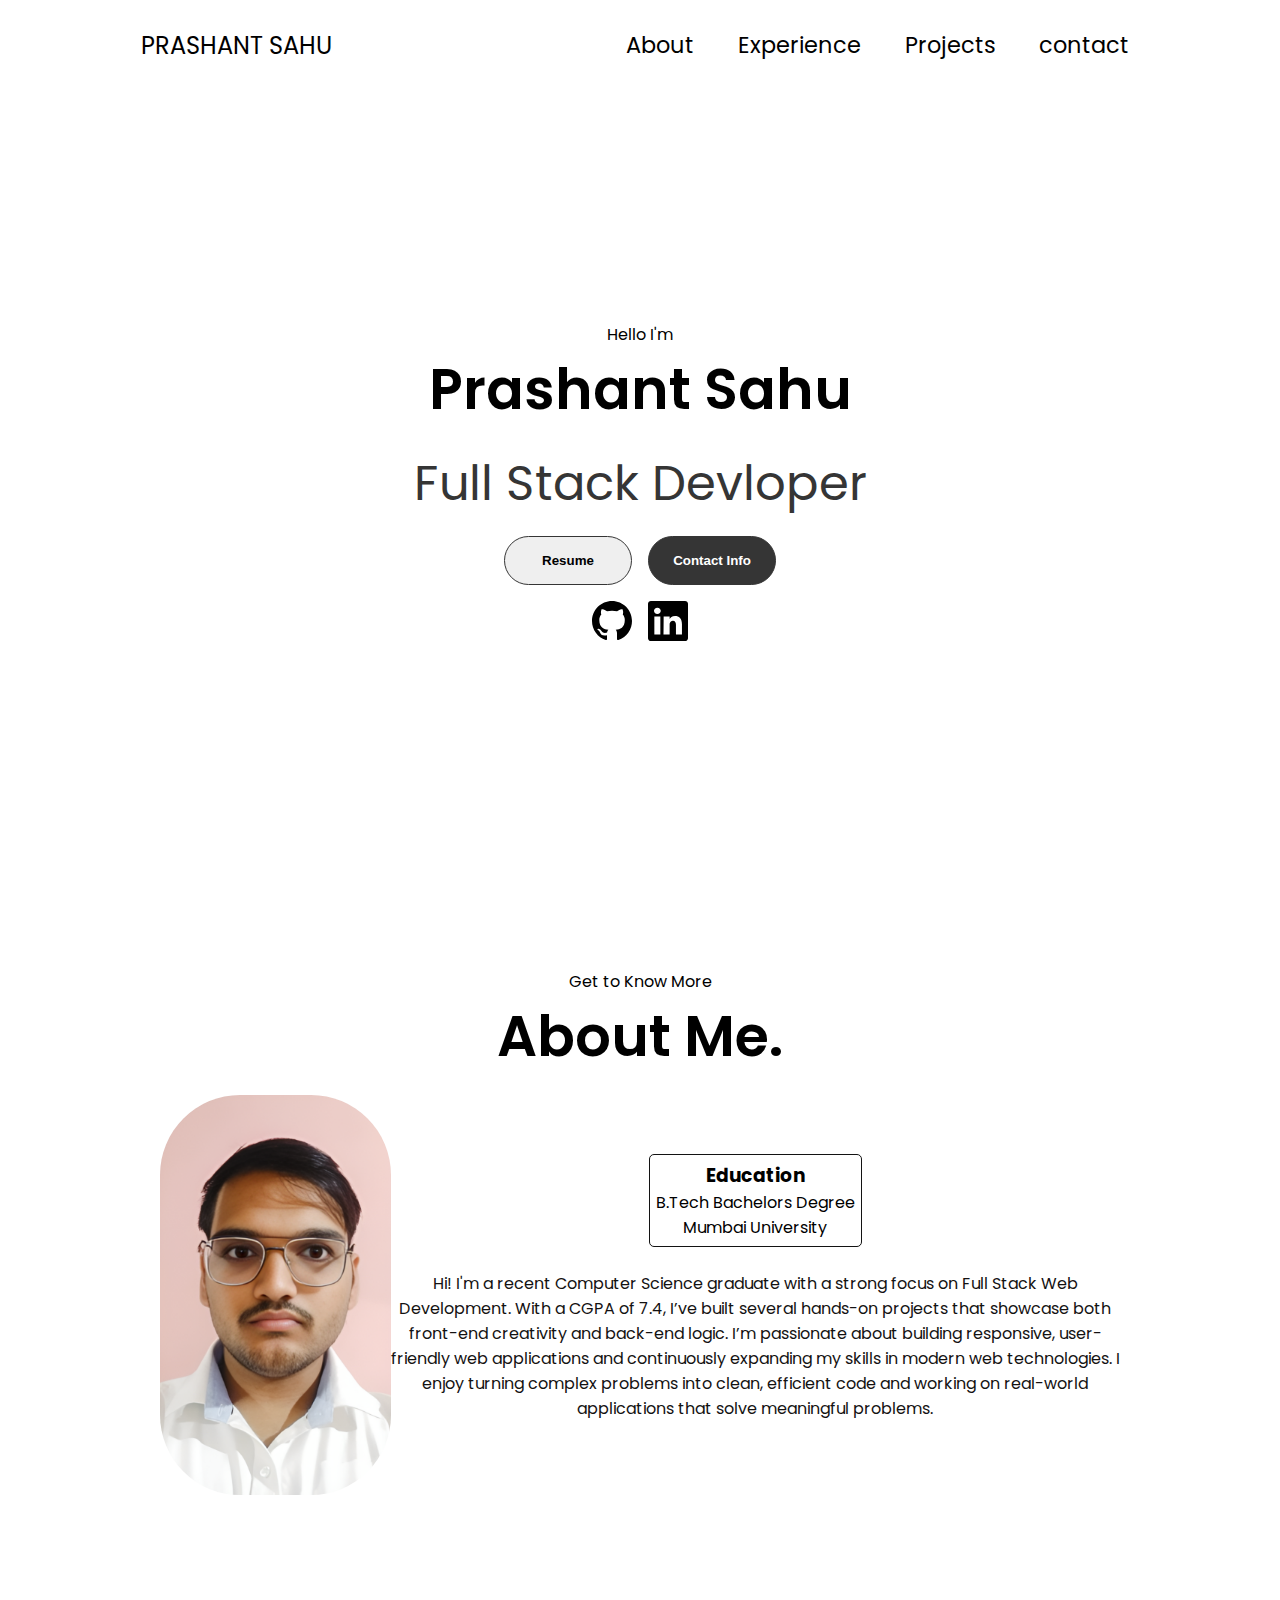
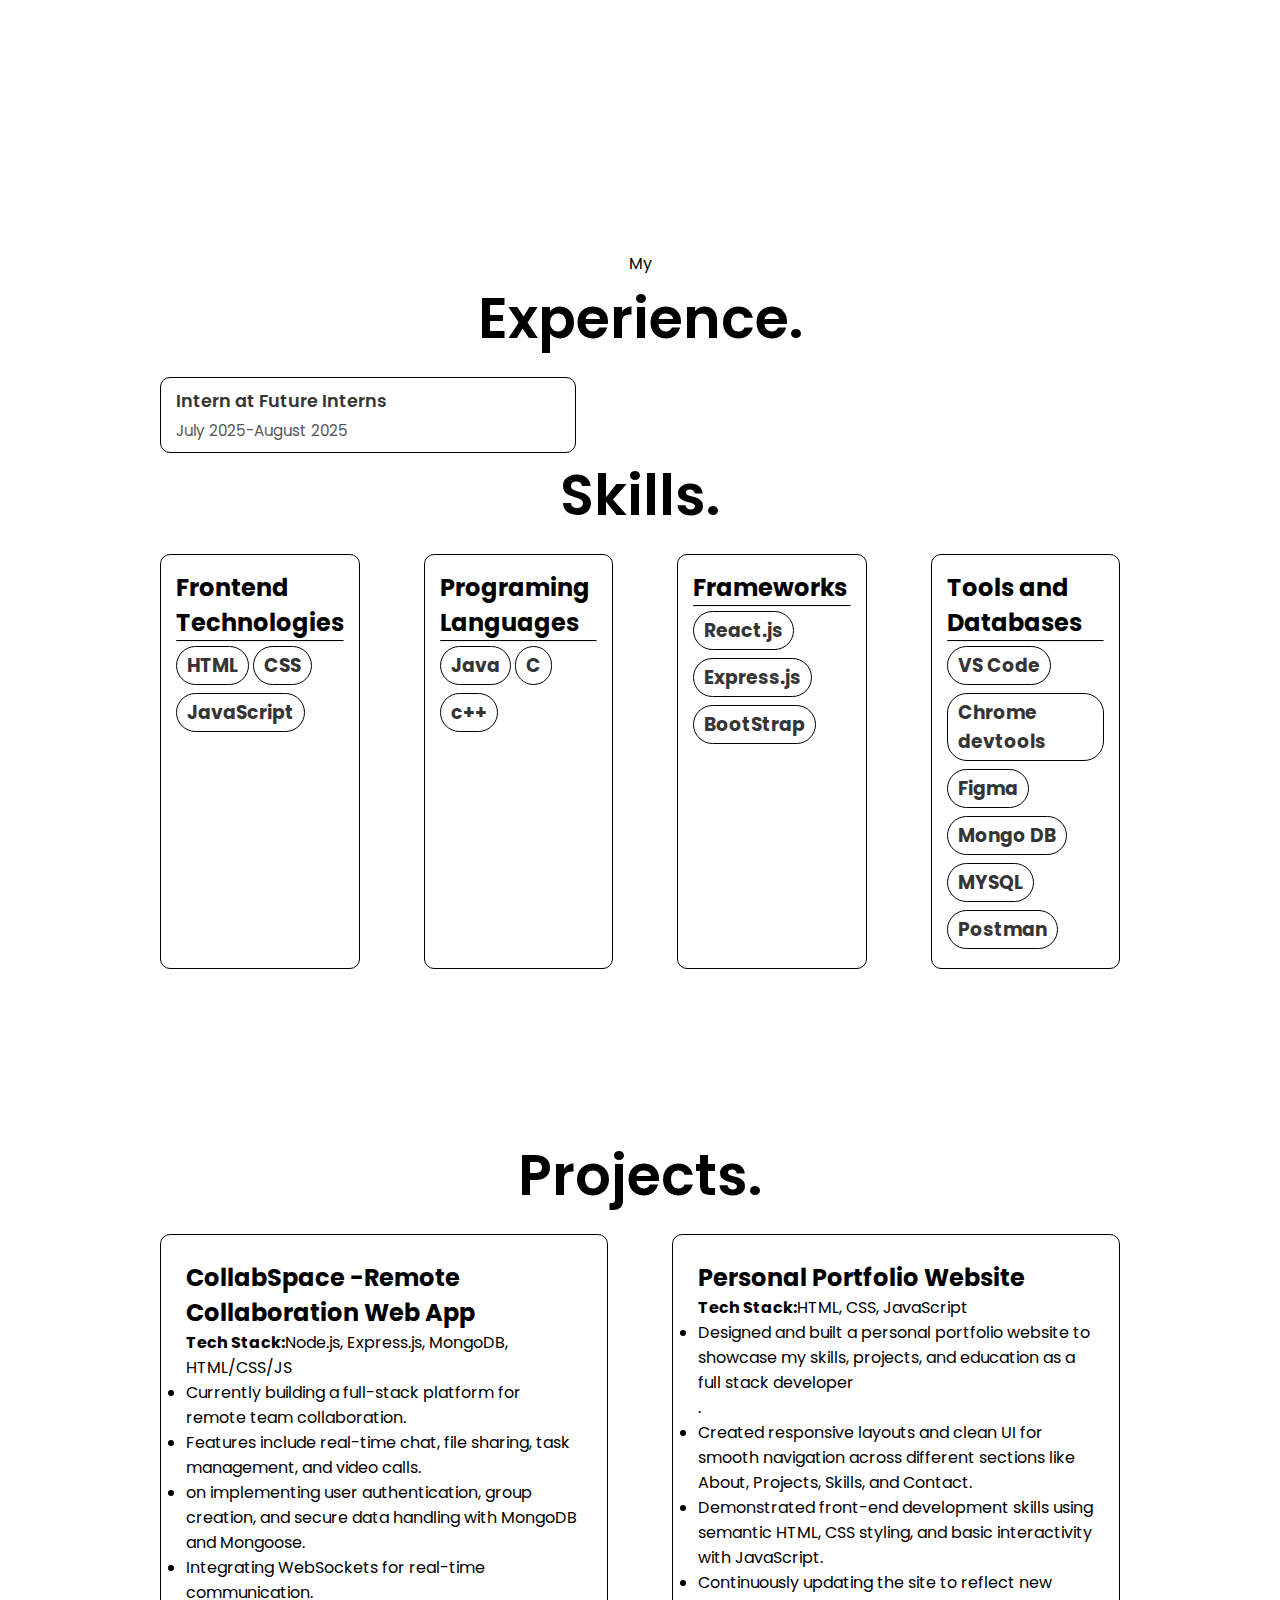
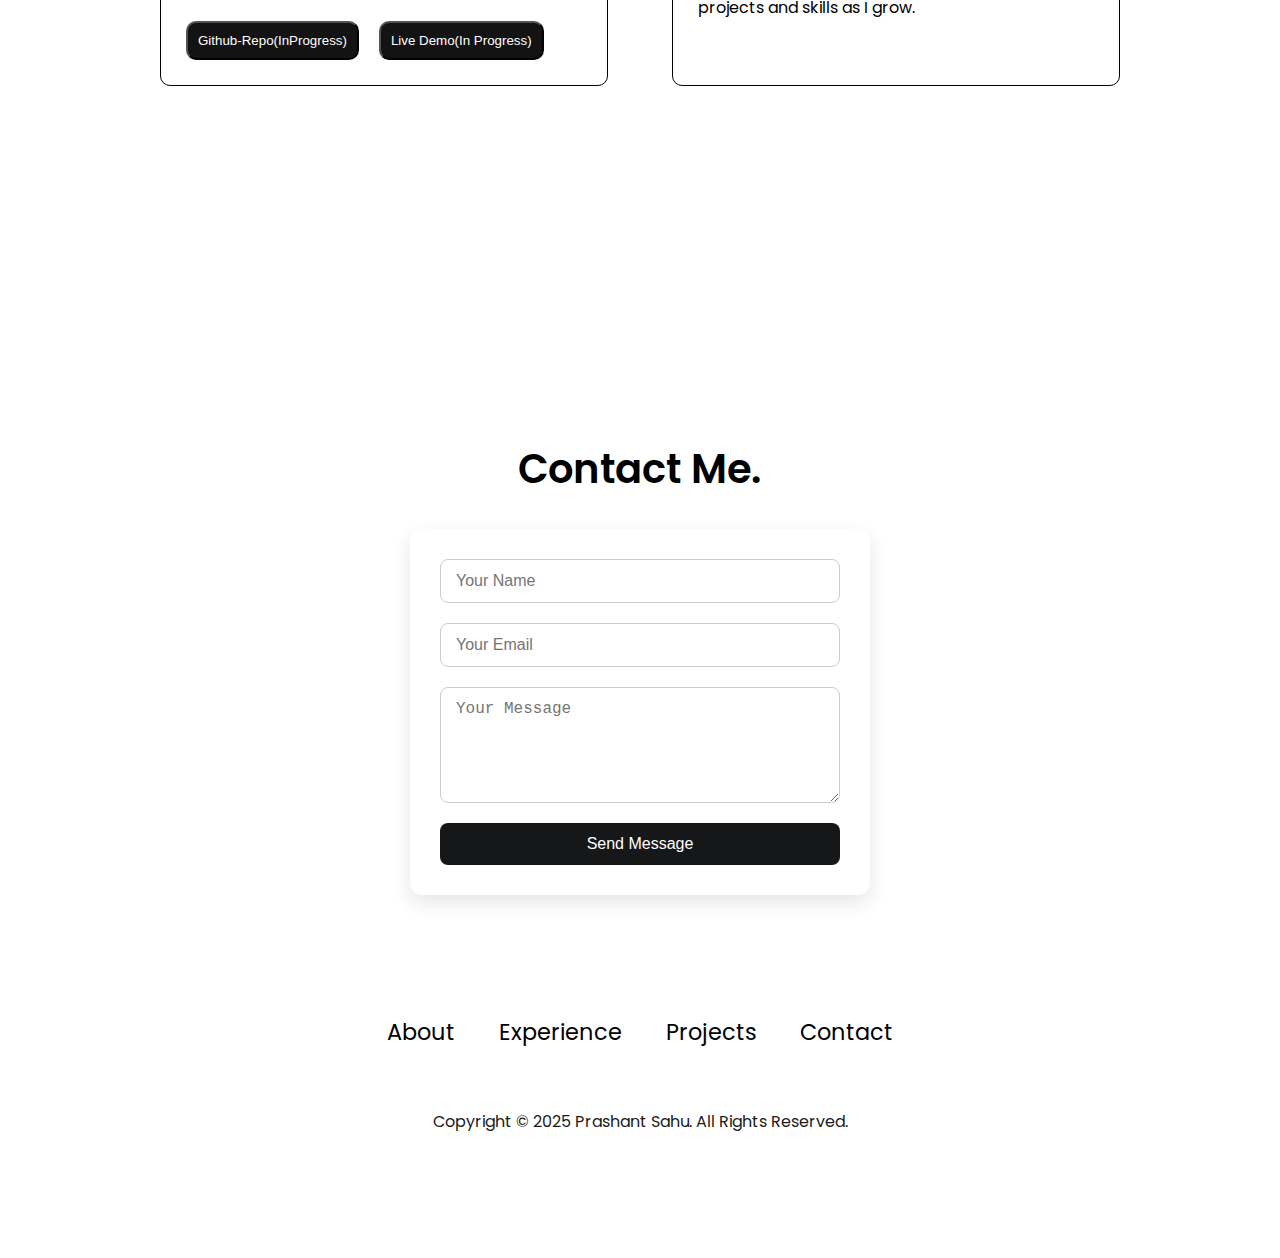
<file: index.html>
<!DOCTYPE html>
<html lang="en">

<head>
    <meta charset="UTF-8" />
    <meta name="viewport" content="width=device-width, initial-scale=1.0" />
    <link rel="stylesheet" href="style.css" />
    <link rel="stylesheet" href="mediaQueries.css" />
    <link href="https://fonts.googleapis.com/css2?family=Poppins:wght@300;400;500;600;700&display=swap"
        rel="stylesheet" />

    <title>My Portfolio</title>
</head>

<body>
    <nav id="Desktop-Navbar">
        <div class="logo">PRASHANT SAHU</div>
        <ul class="Nav-Links">
            <li><a href="#about">About</a></li>
            <li><a href="#experience">Experience</a></li>
            <li><a href="#Projects">Projects</a></li>
            <li><a href="#Contact">contact</a></li>
        </ul>
    </nav>
    <nav id="hamburger-nav">
        <div class="logo">PRASHANT SAHU</div>
        <div class="hamburger-menu">
            <div class="hamburger-icon" onclick="toggleMenu()">
                <span></span>
                <span></span>
                <span></span>
            </div>
            <div class="Menu-Links">
                <li><a href="#about" onclick="toggleMenu()">About</a></li>
                <li><a href="#experience" onclick="toggleMenu()">Experience</a></li>
                <li><a href="#Projects" onclick="toggleMenu()">Projects</a></li>
                <li><a href="#Contact" onclick="toggleMenu()">Contact</a></li>

            </div>

        </div>
    </nav>
    <section id="profile">

        <div class="section-text">
            <p class="section-text-p1">Hello I'm</p>
            <h1 class="title">Prashant Sahu</h1>
            <p class="section-text-p2">Full Stack Devloper</p>
            <div class="btn-container">
                <button class="btn btn-resume" onclick="window.open('./assets/resume.pdf')">
                    Resume</button>
                <button class="btn btn-contact" onclick="location.href='./#Contact'">Contact Info</button>
            </div>
            <div class="socials-container">

                <svg xmlns="http://www.w3.org/2000/svg" width="16" height="16" fill="currentColor" class="bi bi-github"
                    viewBox="0 0 16 16" onclick="location.href='https://github.com/Prashant-53'" id="logo">
                    <path
                        d="M8 0C3.58 0 0 3.58 0 8c0 3.54 2.29 6.53 5.47 7.59.4.07.55-.17.55-.38 0-.19-.01-.82-.01-1.49-2.01.37-2.53-.49-2.69-.94-.09-.23-.48-.94-.82-1.13-.28-.15-.68-.52-.01-.53.63-.01 1.08.58 1.23.82.72 1.21 1.87.87 2.33.66.07-.52.28-.87.51-1.07-1.78-.2-3.64-.89-3.64-3.95 0-.87.31-1.59.82-2.15-.08-.2-.36-1.02.08-2.12 0 0 .67-.21 2.2.82.64-.18 1.32-.27 2-.27s1.36.09 2 .27c1.53-1.04 2.2-.82 2.2-.82.44 1.1.16 1.92.08 2.12.51.56.82 1.27.82 2.15 0 3.07-1.87 3.75-3.65 3.95.29.25.54.73.54 1.48 0 1.07-.01 1.93-.01 2.2 0 .21.15.46.55.38A8.01 8.01 0 0 0 16 8c0-4.42-3.58-8-8-8" />
                </svg>

                <svg xmlns="http://www.w3.org/2000/svg" width="16" height="16" fill="currentColor" id="logo"
                    class="bi bi-linkedin" viewBox="0 0 16 16"
                    onclick="location.href='http://www.linkedin.com/in/prashant-sahu-557b67258'">
                    <path
                        d="M0 1.146C0 .513.526 0 1.175 0h13.65C15.474 0 16 .513 16 1.146v13.708c0 .633-.526 1.146-1.175 1.146H1.175C.526 16 0 15.487 0 14.854zm4.943 12.248V6.169H2.542v7.225zm-1.2-8.212c.837 0 1.358-.554 1.358-1.248-.015-.709-.52-1.248-1.342-1.248S2.4 3.226 2.4 3.934c0 .694.521 1.248 1.327 1.248zm4.908 8.212V9.359c0-.216.016-.432.08-.586.173-.431.568-.878 1.232-.878.869 0 1.216.662 1.216 1.634v3.865h2.401V9.25c0-2.22-1.184-3.252-2.764-3.252-1.274 0-1.845.7-2.165 1.193v.025h-.016l.016-.025V6.169h-2.4c.03.678 0 7.225 0 7.225z" />
                </svg>
            </div>
        </div>
    </section>
    <section id="about">

        <div class="section-text">
            <div class="about-text-p2">Get to Know More </div>
            <div class="title">About Me.</div>
            <div class="details-container">
                <div class="section_pic">
                    <img src="./assets/profile_pic.png.JPG" alt="profile picture" class="img1">
                </div>
                <!-- <h3>Education</h3>
                <p>B.Sc. Bachelors Degree</p> -->

                <div class="about-text-p2">
                    <div class="edu-container">
                        <h3>Education</h3>
                        <p>B.Tech Bachelors Degree <br> Mumbai University</p>
                    </div>

                    <p class="edu-p"> Hi! I'm a recent Computer Science graduate with a strong focus on Full Stack
                        Web Development. With a CGPA of 7.4, I’ve built several hands-on projects that showcase both
                        front-end creativity and back-end logic. I’m passionate about building responsive, user-friendly
                        web applications and continuously
                        expanding my skills in modern web technologies. I enjoy turning complex problems into clean,
                        efficient code
                        and working on real-world applications that solve meaningful problems.</p>
                </div>
            </div>
        </div><!-- <img src="./assets/arrow.png" class="arrow" onclick="location.href='./#experience'"> -->
    </section>
    <section id="experience">
        <p class="exp-h">My</p>
        <div class="title">Experience.</div>
        <div class="experience-container">
            <div class="exp-item">
                <div class="exp-role">Intern at Future Interns</div>
                <div class="exp-date">July 2025-August 2025</div>
            </div>
        </div>
        <div class="title"> Skills.</div>
        <div class="skills-container">
            <div class="skill-item">
                <h2>Frontend Technologies</h2>
                <hr>
                <h3>HTML</h3>
                <h3>CSS</h3>
                <h3>JavaScript</h3>
            </div>
            <div class="skill-item">
                <h2>Programing Languages</h2>
                <hr>
                <h3>Java</h3>
                <h3>C</h3>
                <h3>c++</h3>
                <!-- <h3></h3> -->
            </div>
            <div class="skill-item">
                <h2>Frameworks</h2>
                <hr>
                <h3>React.js</h3>
                <h3>Express.js</h3>
                <h3>BootStrap</h3>
            </div>
            <div class="skill-item">
                <h2>Tools and Databases</h2>
                <hr>
                <h3>VS Code</h3>
                <h3>Chrome devtools</h3>
                <h3>Figma</h3>
                <h3>Mongo DB</h3>
                <h3>MYSQL</h3>
                <h3>Postman</h3>
            </div>
        </div>
        <!-- <img src="./assets/arrow.png" class="arrow" onclick="location.href='./#Projects'"> -->

    </section>
    <section id="Projects">
        <div class="title">Projects.</div>
        <div class="project-container">
            <div class="project-item">
                <h2> CollabSpace -Remote Collaboration Web App</h2>
                <p><strong>Tech Stack:</strong>Node.js, Express.js, MongoDB, HTML/CSS/JS

                <ul>
                    <li>Currently building a full-stack platform for remote team collaboration.</li>

                    <li> Features include real-time chat, file sharing, task management, and video calls.</li>

                    <li> on implementing user authentication, group creation, and secure data handling with MongoDB</li>
                    and Mongoose.

                    <li>Integrating WebSockets for real-time communication.</li>
                </ul>
                </p>
                <div class="btn-skill-item">
                    <button class="btn-git"
                        onclick="location.href='https://github.com/Prashant-53/Remote_Collaboration.git'">Github-Repo(InProgress)</button>
                    <button class="btn-demo" onclick="location.href='#'">Live Demo(In Progress)</button>
                </div>
            </div>
            <div class="project-item">
                <h2>Personal Portfolio Website</h2>
                <p><strong>Tech Stack:</strong>HTML, CSS, JavaScript</p>
                <ul>
                    <li> Designed and built a personal portfolio website to showcase my skills, projects, and education
                        as a
                        full stack developer</li> .

                    <li>Created responsive layouts and clean UI for smooth navigation across different sections like
                        About,
                        Projects, Skills, and Contact.</li>

                    <li>Demonstrated front-end development skills using semantic HTML, CSS styling, and basic
                        interactivity
                        with JavaScript.</li>

                    <li>Continuously updating the site to reflect new projects and skills as I grow.</li>
                </ul>
            </div>
        </div>
    </section>
    <section id="Contact">
        <div class="title">Contact Me.</div>
        <div class="contact-container">
            <form id="contact-form">
                <input type="text" name="name" placeholder="Your Name" required />
                <input type="email" name="email" placeholder="Your Email" required />
                <textarea name="message" placeholder="Your Message" rows="5" required></textarea>
                <button type="submit">Send Message</button>
            </form>
            <p id="form-status" style="color: #161616	; display: none;">Message sent successfully!</p>
            <p id="form-error" style="display:none; color: rgb(255, 0, 0); margin-top: 10px;">❌ Something went wrong.
                Please
                try again.</p>

        </div>
    </section>
    <footer>
        <nav>
            <div class="nav-links-container">
                <ul class="Nav-Links">
                    <li><a href="#about">About</a></li>
                    <li><a href="#experience">Experience</a></li>
                    <li><a href="#Projects">Projects</a></li>
                    <li><a href="#Contact">Contact</a></li>
                </ul>
            </div>
        </nav>
        <p>Copyright &#169; 2025 Prashant Sahu. All Rights Reserved.</p>
    </footer>
    <script src="script.js"></script>
</body>

</html>
</file>
<file: style.css>
/* GENERAL STYLE */
* {
  margin: 0;
  padding: 0;
}

body {
  font-family: "Poppins", sans-serif;
}

html {
  scroll-behavior: smooth;
}

/* NAVBAR */
nav,
.Nav-Links {
  display: flex;
}

nav {
  justify-content: space-around;
  align-items: center;
  height: 10vh;
}

.Nav-Links {
  font-size: 1.3rem;
  list-style: none;
  gap: 1.5rem;

}

a {
  color: black;
  text-decoration: none;

}

a:hover {
  color: rgb(89, 86, 86);
  text-underline-offset: 1rem;
  text-decoration: underline
}

.logo {
  font-size: 1.5rem;
}

.logo:hover {
  cursor: default;
}

/* HAMBURGER_NAV */
#hamburger-nav {
  display: none;
}

.hamburger-menu {
  position: relative;
  display: inline-block;
}

.hamburger-icon {
  display: flex;
  flex-direction: column;
  justify-content: space-between;
  height: 24px;
  width: 30px;
  cursor: pointer;
}

.hamburger-icon span {
  background-color: black;
  height: 2px;
  width: 100%;
  transition: all 0.3 ease-in-out;

}

.Menu-Links {
  list-style: none;
  position: absolute;
  top: 100%;
  right: 0;
  background-color: rgb(255, 255, 255);
  width: fit-content;
  max-height: 0;
  overflow: hidden;
  transition: all 0.3 ease-in-out;
  column-gap: 10px;
}

.Menu-Links.open {
  max-height: 300px;
}

.Menu-Links li {
  list-style: none;
}

.Menu-Links,
a {
  display: block;
  padding: 10px;
  text-align: center;
  font-size: 1.4rem;
  color: black;
  transition: all 0.3 ease-in-out;

}

.hamburger-icon.open span:first-child {
  transform: rotate(45deg) translate(10px, 5px);
}

.hamburger-icon.open span:nth-child(2) {
  opacity: 0;
}

.hamburger-icon.open span:last-child {
  transform: rotate(-45deg) translate(10px, -5px);
}



.hamburger-icon span:first-child {
  opacity: 1;
}



/* SECTIONS STYLE */
section {
  padding-top: 4vh;
  height: 98vh;
  margin: 0 10rem;
  box-sizing: border-box;
  min-height: fit-content;
}

.section-container {
  display: flex;
}

/* Profile */
#profile {
  display: flex;
  justify-content: center;
  gap: 5rem;
  height: 96vh;
}

.section_pic {
  display: flex;
  height: 400px;
  width: 400px;
  margin: auto 0;
}

.img1 {
  border-radius: 80px;
}

.section-text {
  align-self: center;
  text-align: center;
}

.section-text-p1 {
  text-align: center;
}


.section-text-p2 {
  font-size: 3rem;
  margin-bottom: 1rem;
  color: rgb(53, 53, 53);
}

.title {
  font-size: 3.5rem;
  text-align: center;
  margin-bottom: 1rem;
  font-weight: 600;
}

.socials-container {
  display: flex;
  justify-content: center;
  margin-top: 1rem;
  gap: 1rem;
}


/* ABOUT SECTION  */
.Title {
  font-weight: 600;
}

#about {
  position: relative;

}


.details-container {
  display: flex;
  justify-content: center;
  align-items: center;
}

.edu-p {
  font-size: 1rem;
  margin-bottom: 1rem;
  color: rgb(20, 18, 18);
  /
}

.edu-container {
  display: inline-block;
  flex-direction: column;
  border: #131313 1px solid;
  border-radius: 5px;
  padding: 6px;
  flex: 1;
  text-align: center;
  margin-bottom: 1.5rem;
}

.about-text-p2 {
  flex-wrap: wrap;
}


/* ICONS */
#logo {
  width: 40px;
  height: 40px;
}

#logo:hover {
  scale: 1.1;
  transition: all 300ms ease;
}



/* BUTTONS */
.btn-container {
  display: flex;
  justify-content: center;
  gap: 1rem;
}

.btn {
  font-weight: 600;
  border-radius: 2rem;
  padding: 1rem;
  width: 8rem;
  transition: all 200ms ease;
}

.btn-resume,
.btn-contact {
  border: rgb(53, 53, 53) 0.1rem solid;
}

.btn-resume:hover,
.btn-contact:hover {
  cursor: pointer;
}

.btn-contact {
  background-color: rgb(53, 53, 53);
  color: white;
}

.btn-contact:hover {
  background-color: rgb(24, 24, 24);
}

.btn-resume:hover {
  background-color: rgb(53, 53, 53);
  color: white;
}

/* EXPERIENCE AND SKILLS */
#experience {
  position: relative;
}

.exp-h {
  text-align: center;
}

.exp-item {
  color: #353535;
  border: black 1px solid;
  border-radius: 10px;
  padding: 10px 15px;
  width: 40%;
  height: auto;
  transition: box-shadow 0.3s ease, transform 0.3s ease;
  display: flex;
  flex-direction: column;
  justify-content: center;
  gap: 5px;
}

.exp-role {
  font-weight: 600;
  font-size: 1.1rem;
  white-space: nowrap;
}

.exp-date {
  font-size: 0.95rem;
  color: #555;
}

.exp-item:hover {
  box-shadow: 0 8px 20px rgba(0, 0, 0, 0.15);
  transform: translateY(-4px);
}

.skills-container {
  display: flex;
  gap: 4rem;
}

.skills-container hr {
  border-top: 1px solid black;

}


.skill-item {
  display: inline-block;
  flex-direction: column;
  border: black 1px solid;
  border-radius: 10px;
  padding: 15px;
  width: 80%;
  transition: box-shadow 0.3s ease,
    transform 0.3s ease;

}



.skill-item h3 {
  color: #353535;
  border: rgb(0, 0, 0) 1.5px solid;
  display: inline-block;
  border-radius: 20px;
  gap: 1rem;
  padding: 4px 10px;
  margin: 4px 0;
}


.skill-item h3:hover {
  color: white;
  background-color: rgb(37, 37, 37);
}

.skill-item:hover {
  box-shadow: 0 8px 20px rgba(0, 0, 0, 0.15);
  transform: translateY(-4px);

}


/* PROJECTS */
#project {
  /* display: flex; */
  position: relative;
  justify-content: center;
  gap: 4rem;
}

.project-container {
  display: flex;
  flex-direction: row;
  gap: 4rem;
}

.project-item {
  border: black 1px solid;
  border-radius: 10px;
  padding: 25px;
  width: 50%;
  transition: box-shadow 3s ease, transform 0.3s ease;

}

.btn-git {
  color: white;
  background-color: rgb(19, 19, 19);
  padding: 10px;
  border-radius: 10px;
  margin-top: 1rem;
  margin-right: 1rem;
}

.btn-demo {
  color: white;
  background-color: rgb(19, 19, 19);
  padding: 10px;
  border-radius: 10px;
  border-radius: 10px;

}

.btn-git:hover,
.btn-demo:hover {
  cursor: pointer;
  box-shadow: 0 0 10px rgba(38, 38, 41, 0.6), 0 0 20px rgba(40, 40, 43, 0.4);

}

.btn-demo {
  margin-top: 1rem;
}

.btn-containers {
  align-items: center;
}



.project-item:hover {
  box-shadow: 0 8px 20px rgba(0, 0, 0, 0.15);
  transform: translateY(-4px);
}

/* CONTACT */
#Contact {
  padding: 60px 20px;
  text-align: center;
  height: 40vh;

}

#Contact .title {
  font-size: 2.5rem;
  margin-bottom: 30px;
  font-weight: 600;
}

.contact-container {
  max-width: 400px;
  margin: 0 auto;
  background: #fff;
  padding: 30px;
  border-radius: 12px;
  box-shadow: 0 8px 20px rgba(0, 0, 0, 0.1);
}

.contact-container form {
  display: flex;
  flex-direction: column;
  gap: 20px;
}

.contact-container input,
.contact-container textarea {
  padding: 12px 15px;
  border: 1px solid #ccc;
  border-radius: 8px;
  font-size: 1rem;
  transition: border-color 0.3s ease;
}

.contact-container input:focus,
.contact-container textarea:focus {
  border-color: #131313;
  outline: none;
}

.contact-container button {
  background-color: #151718;
  color: white;
  padding: 12px;
  border: none;
  border-radius: 8px;
  font-size: 1rem;
  cursor: pointer;
  transition: background-color 0.3s ease;
}

.contact-container button:hover {
  background-color: rgb(38, 37, 37);
}

#form-status,
#form-error {
  padding: 1rem;
  font-weight: 300;

}

/* FOOTER */

footer {
  height: 26vh;
  margin: 2rem 1rem;
}

footer p {
  text-align: center;
  margin-top: 2rem;
  margin-bottom: 2rem;
  color: #1B1B1B;
}
</file>
<file: mediaQueries.css>
@media screen and (max-width: 1400px) {
    #profile {
        height: 83vh;
        margin-bottom: 6rem;
    }

    .about-containers {
        flex-wrap: wrap;
    }

    #contact,
    #projects {
        height: fit-content;
    }
}

@media screen and (max-width:1200px) {
    #Desktop-Navbar {
        display: none;
    }

    #hamburger-nav {
        display: flex;
    }

    /* #profile {
        display: block;
    } */

    section {
        margin: 0 5%;
    }

    section .section-container {
        height: fit-content;
    }

    .btn-demo {
        margin-top: 1rem;
    }

    #about {
        height: fit-content;
        box-sizing: border-box;
    }

    .section_pic {
        width: 270px;
        height: 275px;
        margin: 2rem 2rem;
    }

    .skills-container {
        height: fit-content;
        gap: 1rem;
        margin: 0 1rem;
        display: flex;
        flex-wrap: wrap;
    }

    .skill-item {
        padding: 10px;
        width: 60%;
    }

    .experience-container {
        margin-left: 1rem;
    }
}

@media screen and (max-width:600px) {


    section {
        margin: 0 5%;
    }

    /* .logo {
        font-size: 1.5rem;
    } */

    #profile {
        height: 70vh;
        justify-content: center;
        align-items: center;
        margin-bottom: 9rem;
    }

    .section-text,
    .section-text-p1 {
        font-size: 1rem;
        text-align: center;
    }

    .section-text-p2 {
        font-size: 1rem;
    }

    .title {
        font-size: 2.5rem;
        align-self: center;
    }

    #about {
        height: 75vh;
        margin-bottom: 6rem;
    }

    .details-container {
        /* display: flex; */
        flex-direction: column;
    }

    .edu-p {
        font-size: 1rem;
        text-align: justify;
        margin-bottom: 2rem;
    }

    .section_pic {
        align-self: center;
        height: 46vw;
        width: auto;

    }

    #experience {
        height: 75vh;
    }


    .exp-item {
        width: 90%;

    }

    .exp-role {
        font-size: 0.95rem;
    }

    .exp-date {
        font-size: 0.9rem;
    }

    .skills-container {
        display: flex;
        flex-direction: column;
        gap: 1rem;
    }

    .skill-item {
        align-self: center;
    }

    #project {
        height: 80vh;
        padding: 0%;
        margin: auto;
    }

    .project-container {
        display: flex;
        flex-direction: column;
    }

    .project-item {
        align-self: center;
    }

    .btn-demo {
        margin-top: 1rem;
    }

    #contact {
        height: 20vh;
        margin-bottom: 2rem;
    }


    footer {
        height: 5vh;
    }

    footer nav {
        height: fit-content;
        margin-bottom: 2rem;
    }


    .nav-links-container .Nav-Links {
        font-size: 0.8rem;
        flex-direction: column;
    }
}
</file>
